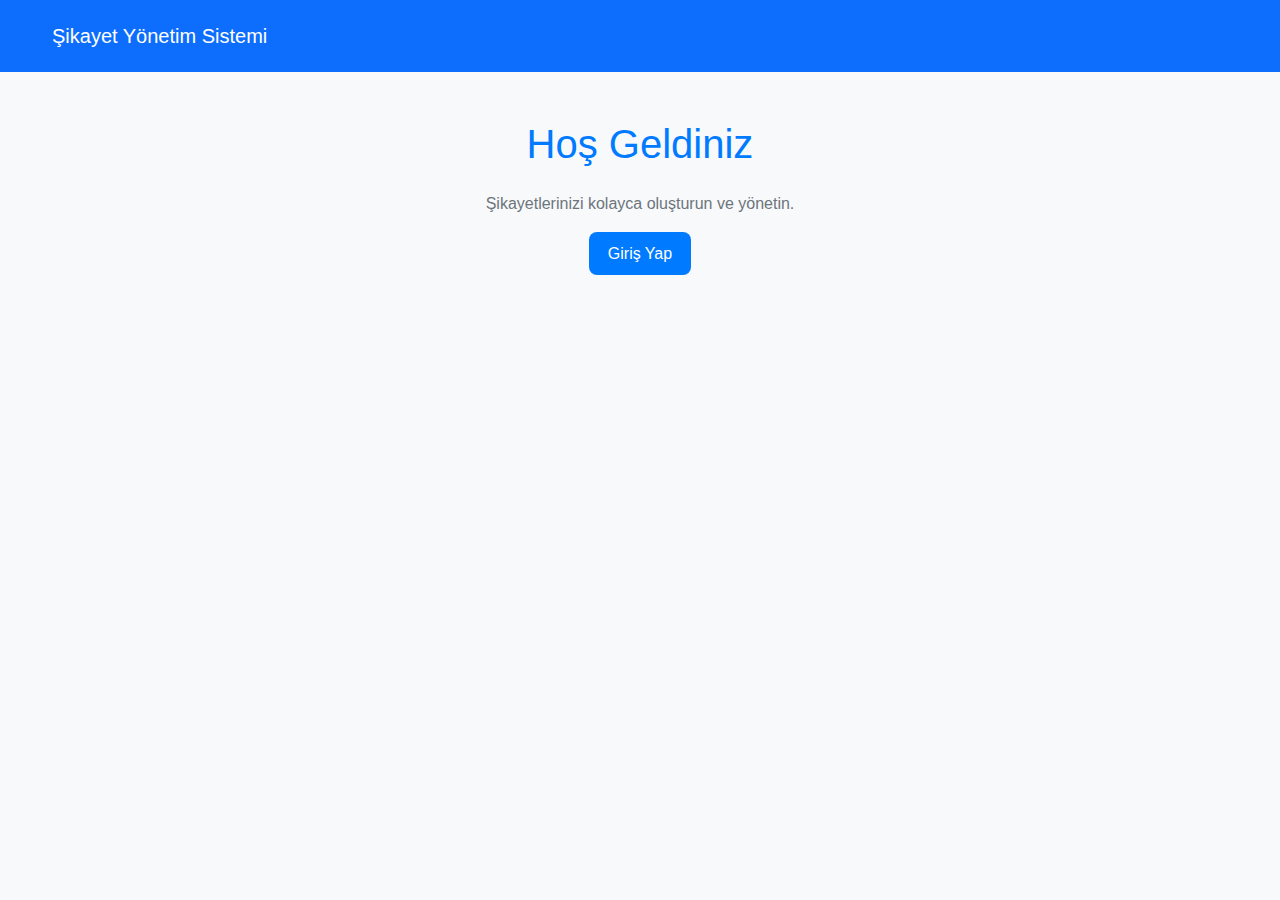
<file: index.html>
<!DOCTYPE html>
<html lang="en">
<head>
  <meta charset="UTF-8">
  <meta name="viewport" content="width=device-width, initial-scale=1.0">
  <title>Şikayetvar Benzeri Uygulama</title>
  <link rel="stylesheet" href="https://cdn.jsdelivr.net/npm/bootstrap@5.3.0/dist/css/bootstrap.min.css">
  <link rel="stylesheet" href="style.css">
</head>
<body>
  <nav class="navbar navbar-expand-lg navbar-dark bg-primary">
    <div class="container">
      <a class="navbar-brand" href="#">Şikayet Yönetim Sistemi</a>
    </div>
  </nav>
  <div class="container text-center mt-5">
    <h1>Hoş Geldiniz</h1>
    <p>Şikayetlerinizi kolayca oluşturun ve yönetin.</p>
    <div class="d-flex justify-content-center gap-3">
      <a href="login.html" class="btn btn-primary btn-lg">Giriş Yap</a>
    </div>
  </div>
</body>
</html>
</file>
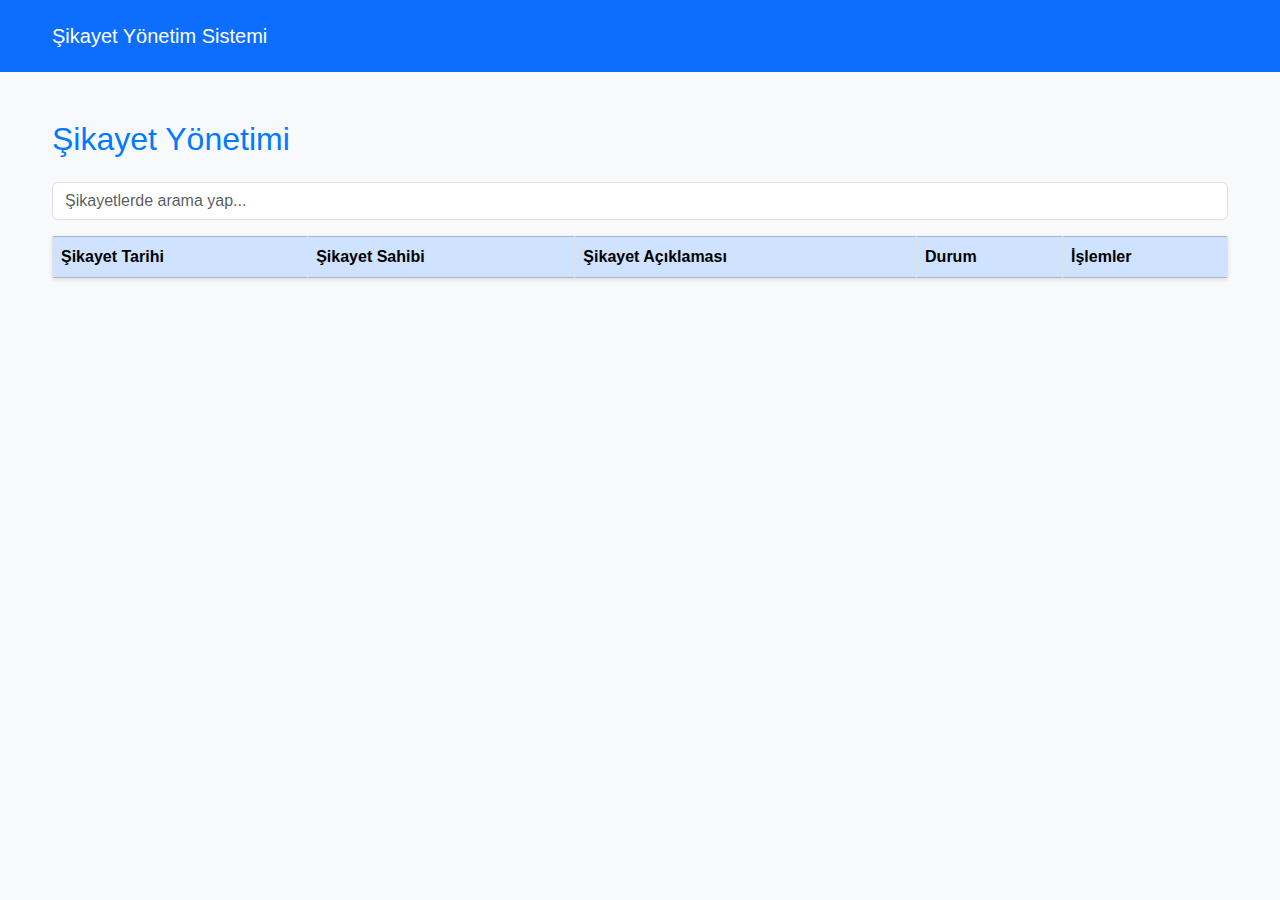
<file: firma_sikayet.html>
<!DOCTYPE html>
<html lang="en">
<head>
  <meta charset="UTF-8">
  <meta name="viewport" content="width=device-width, initial-scale=1.0">
  <title>Firma Şikayet Yönetimi</title>
  <link rel="stylesheet" href="https://cdn.jsdelivr.net/npm/bootstrap@5.3.0/dist/css/bootstrap.min.css">
  <link rel="stylesheet" href="style.css">
</head>
<body>
  <nav class="navbar navbar-expand-lg navbar-dark bg-primary">
    <div class="container">
      <a class="navbar-brand" href="index.html">Şikayet Yönetim Sistemi</a>
    </div>
  </nav>
  <div class="container mt-5">
    <h2>Şikayet Yönetimi</h2>
    <input type="text" id="searchInput" class="form-control my-3" placeholder="Şikayetlerde arama yap...">
    <table class="table table-bordered">
      <thead class="table-primary">
        <tr>
          <th>Şikayet Tarihi</th>
          <th>Şikayet Sahibi</th>
          <th>Şikayet Açıklaması</th>
          <th>Durum</th>
          <th>İşlemler</th>
        </tr>
      </thead>
      <tbody id="complaintList">
        <!-- Şikayetler buraya JavaScript ile eklenecek -->
      </tbody>
    </table>
  </div>
  <script src="https://code.jquery.com/jquery-3.6.0.min.js"></script>
  <script src="app.js"></script>
</body>
</html>
</file>
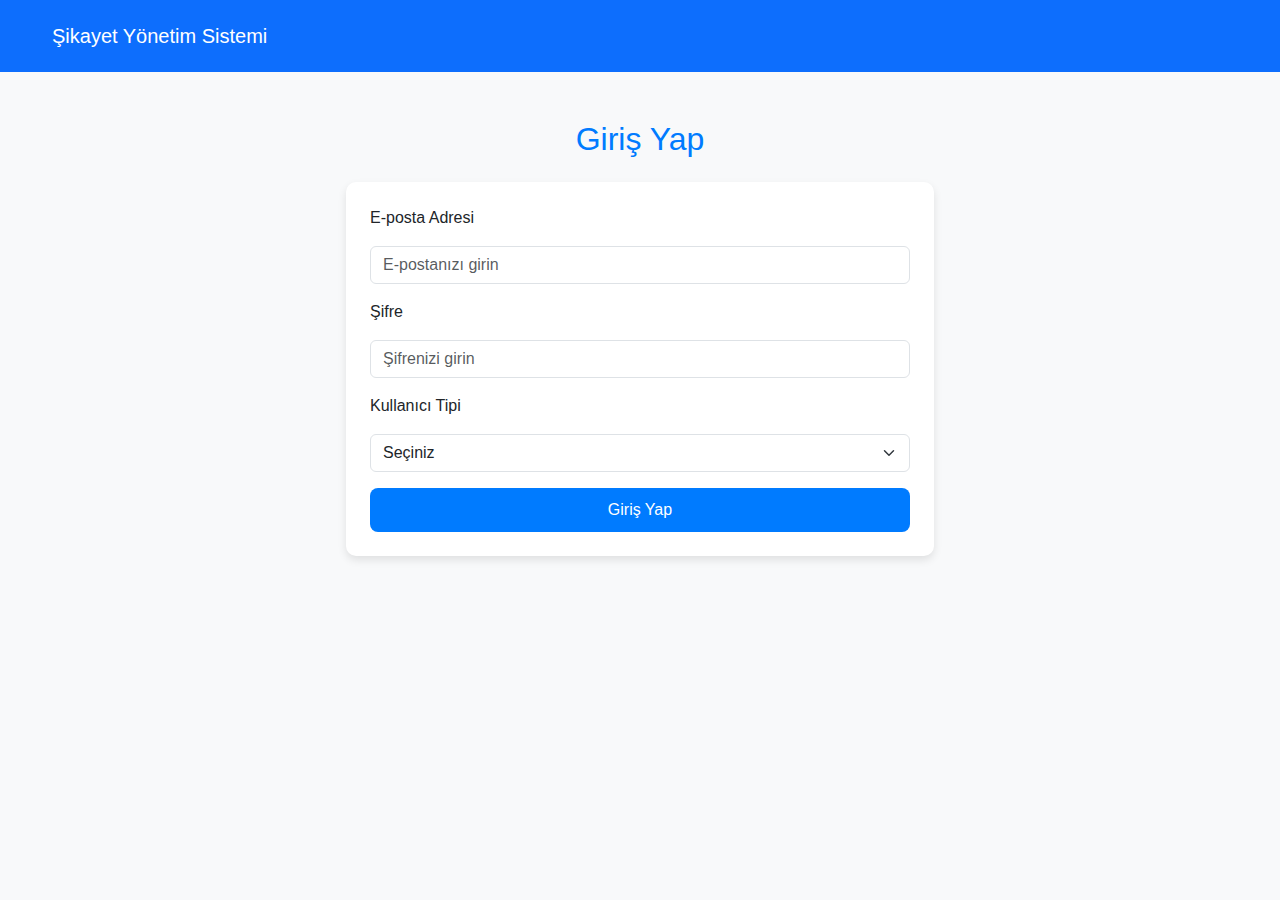
<file: login.html>
<!DOCTYPE html>
<html lang="en">
<head>
  <meta charset="UTF-8">
  <meta name="viewport" content="width=device-width, initial-scale=1.0">
  <title>Giriş Yap</title>
  <link rel="stylesheet" href="https://cdn.jsdelivr.net/npm/bootstrap@5.3.0/dist/css/bootstrap.min.css">
  <link rel="stylesheet" href="style.css">
</head>
<body>
  <nav class="navbar navbar-expand-lg navbar-dark bg-primary">
    <div class="container">
      <a class="navbar-brand" href="index.html">Şikayet Yönetim Sistemi</a>
    </div>
  </nav>
  <div class="container mt-5">
    <h2 class="text-center">Giriş Yap</h2>
    <form id="loginForm" class="w-50 mx-auto mt-4">
      <div class="mb-3">
        <label for="email" class="form-label">E-posta Adresi</label>
        <input type="email" class="form-control" id="email" placeholder="E-postanızı girin" required>
      </div>
      <div class="mb-3">
        <label for="password" class="form-label">Şifre</label>
        <input type="password" class="form-control" id="password" placeholder="Şifrenizi girin" required>
      </div>
      <div class="mb-3">
        <label for="userType" class="form-label">Kullanıcı Tipi</label>
        <select class="form-select" id="userType" required>
          <option value="" disabled selected>Seçiniz</option>
          <option value="firma">Firma</option>
          <option value="musteri">Müşteri</option>
        </select>
      </div>
      <button type="submit" class="btn btn-primary w-100">Giriş Yap</button>
    </form>
  </div>
</body>
</html>
</file>
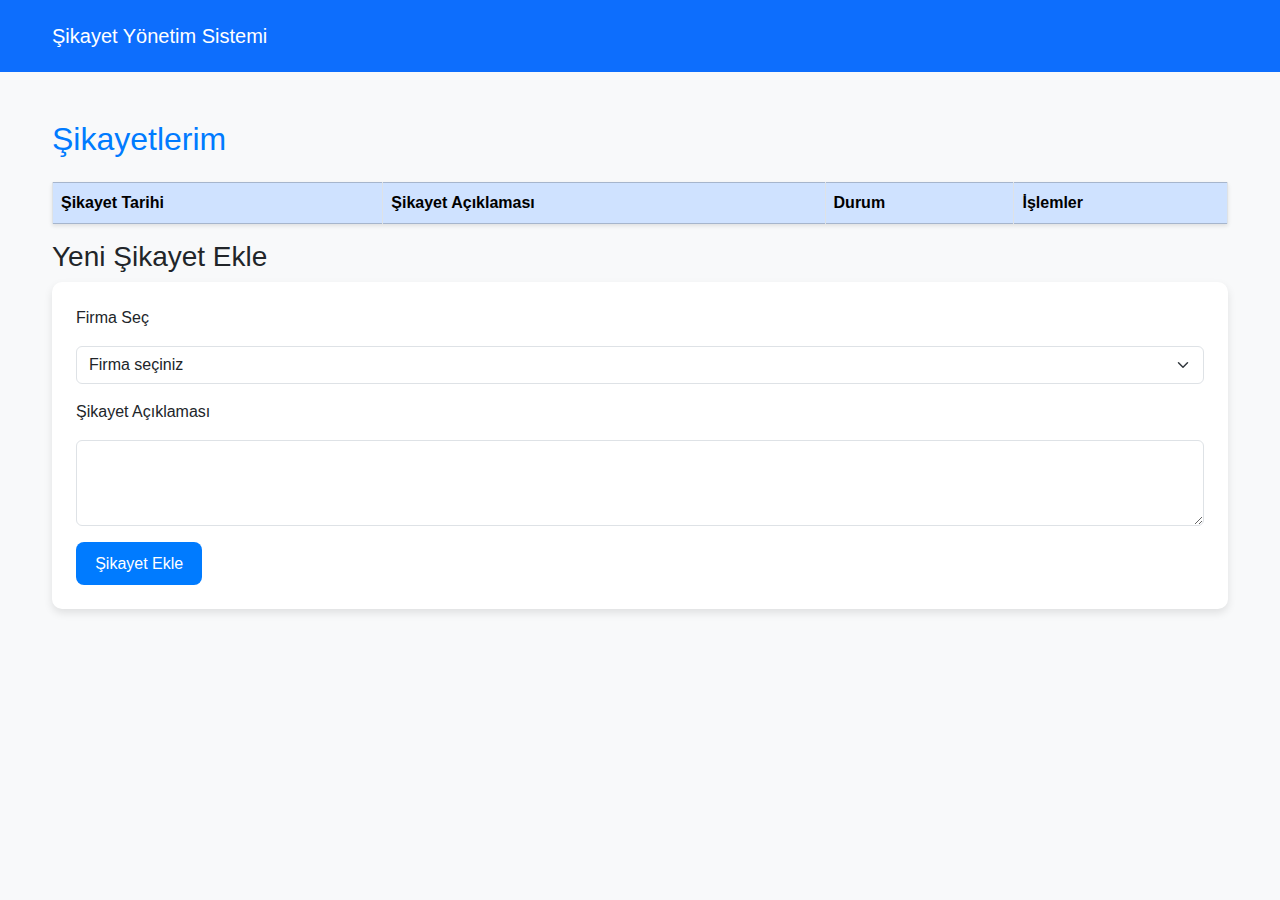
<file: musteri_sikayet.html>
<!DOCTYPE html>
<html lang="en">
<head>
  <meta charset="UTF-8">
  <meta name="viewport" content="width=device-width, initial-scale=1.0">
  <title>Müşteri Şikayet Yönetimi</title>
  <link rel="stylesheet" href="https://cdn.jsdelivr.net/npm/bootstrap@5.3.0/dist/css/bootstrap.min.css">
  <link rel="stylesheet" href="style.css">
</head>
<body>
  <nav class="navbar navbar-expand-lg navbar-dark bg-primary">
    <div class="container">
      <a class="navbar-brand" href="index.html">Şikayet Yönetim Sistemi</a>
    </div>
  </nav>
  <div class="container mt-5">
    <h2>Şikayetlerim</h2>
    <table class="table table-bordered my-3">
      <thead class="table-primary">
        <tr>
          <th>Şikayet Tarihi</th>
          <th>Şikayet Açıklaması</th>
          <th>Durum</th>
          <th>İşlemler</th>
        </tr>
      </thead>
      <tbody id="userComplaints">
        <!-- Şikayetler buraya JavaScript ile eklenecek -->
      </tbody>
    </table>
    <h3>Yeni Şikayet Ekle</h3>
    <form id="complaintForm">
      <div class="mb-3">
        <label for="firmSelect" class="form-label">Firma Seç</label>
        <select id="firmSelect" class="form-select" required>
          <option value="" disabled selected>Firma seçiniz</option>
          <option value="Firma 1">Firma 1</option>
          <option value="Firma 2">Firma 2</option>
          <option value="Firma 3">Firma 3</option>
        </select>
      </div>
      <div class="mb-3">
        <label for="complaintText" class="form-label">Şikayet Açıklaması</label>
        <textarea id="complaintText" class="form-control" rows="3" required></textarea>
      </div>
      <button type="submit" class="btn btn-primary">Şikayet Ekle</button>
    </form>
  </div>
  <script src="https://code.jquery.com/jquery-3.6.0.min.js"></script>
  <script src="app.js"></script>
</body>
</html>
</file>
<file: style.css>
/* Genel Sayfa Ayarları */
body {
    font-family: 'Arial', sans-serif;
    background-color: #f8f9fa;
    color: #212529;
    margin: 0;
    padding: 0;
  }
  
  .navbar {
    padding: 1rem;
  }
  
  .container {
    max-width: 1200px;
    margin: 0 auto;
  }
  
  h1, h2 {
    color: #007bff;
    margin-bottom: 1.5rem;
  }
  
  p {
    font-size: 1rem;
    color: #6c757d;
  }
  
  /* Buton Stilleri */
  .btn {
    border-radius: 8px;
    padding: 0.6rem 1.2rem;
    font-size: 1rem;
  }
  
  .btn-primary {
    background-color: #007bff;
    border: none;
  }
  
  .btn-primary:hover {
    background-color: #0056b3;
  }
  
  /* Tablolar */
  table {
    width: 100%;
    border-collapse: collapse;
    margin-top: 1rem;
    box-shadow: 0 2px 4px rgba(0, 0, 0, 0.1);
  }
  
  th, td {
    text-align: left;
    padding: 0.75rem;
    border: 1px solid #dee2e6;
  }
  
  th {
    background-color: #e9ecef;
    font-weight: bold;
  }
  
  td {
    background-color: #ffffff;
  }
  
  .table-primary {
    background-color: #e3f2fd;
  }
  
  /* Formlar */
  form {
    background-color: #ffffff;
    padding: 1.5rem;
    border-radius: 10px;
    box-shadow: 0 4px 8px rgba(0, 0, 0, 0.1);
  }
  
  input, select, textarea {
    width: 100%;
    padding: 0.8rem;
    margin-top: 0.5rem;
    margin-bottom: 1rem;
    border: 1px solid #ced4da;
    border-radius: 5px;
  }
  
  /* Mobil Uyumluluk */
  @media (max-width: 768px) {
    h1, h2 {
      font-size: 1.5rem;
    }
  
    .container {
      padding: 1rem;
    }
  
    table, th, td {
      font-size: 0.9rem;
    }
  
    form {
      padding: 1rem;
    }
  }
</file>
